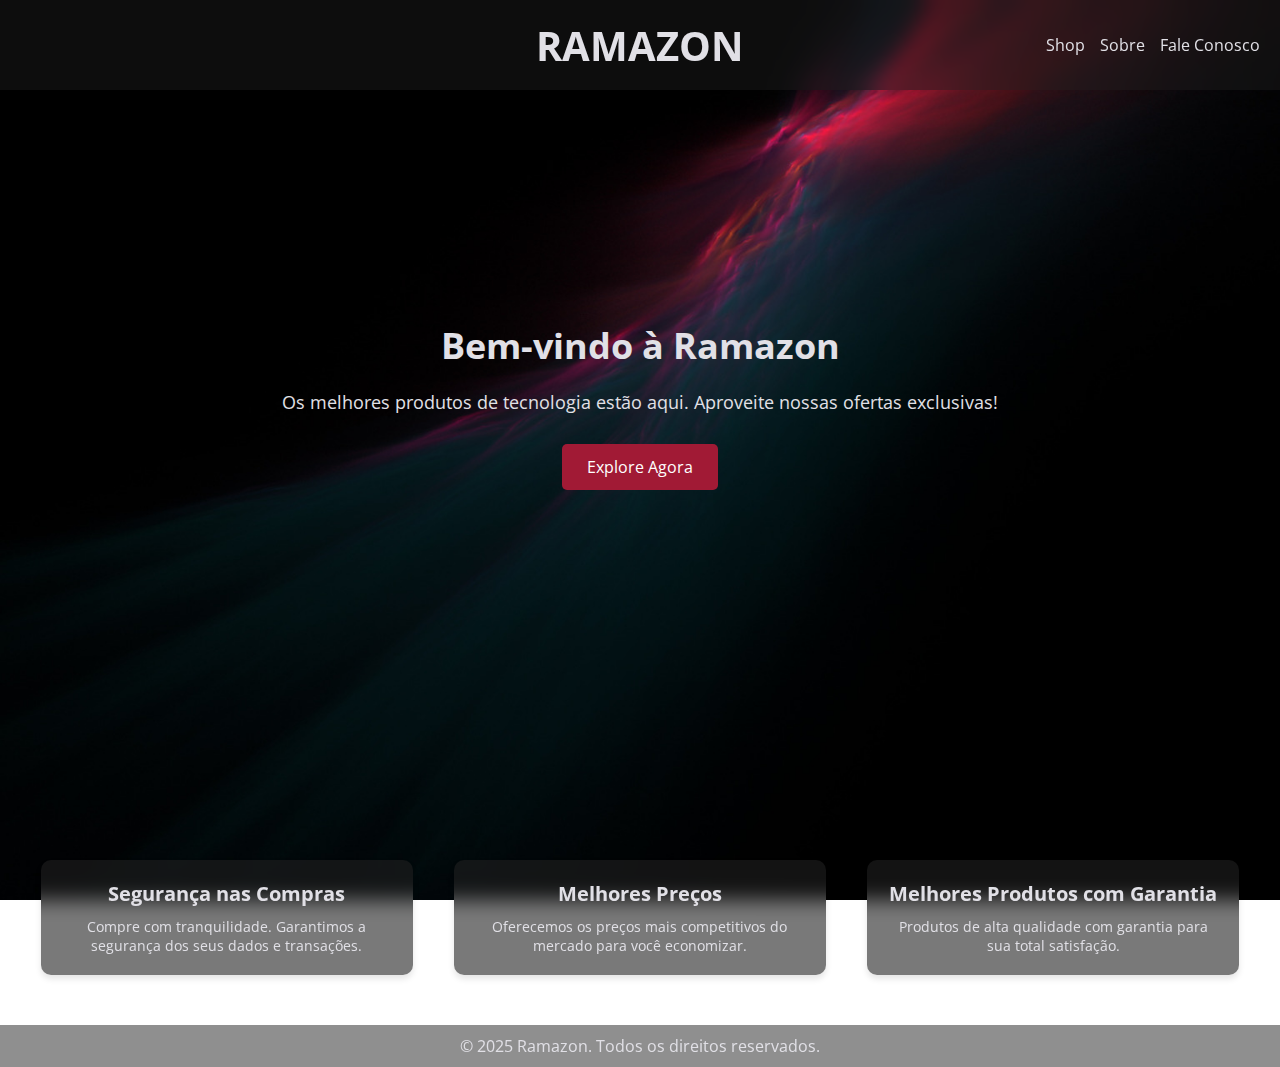
<file: index.html>
<!DOCTYPE html>
<html lang="pt-br">

<head>
    <meta charset="UTF-8">
    <meta name="viewport" content="width=device-width, initial-scale=1.0">
    <title>Ramazon</title>

    <link rel="stylesheet" href="style/landingPage.css">
</head>

<body>
    <div class="container">
        <header>
            <div class="title-header">
                <h1><a href="index.html">RAMAZON</a></h1>
            </div>
            <div class="header-links">
                <a href="shop.html">Shop</a>
                <a href="sobre.html">Sobre</a>
                <a href="contato.html">Fale Conosco</a>
            </div>
        </header>
    
        <main>
            <section class="landing-banner">
                <div class="banner-content">
                    <h1>Bem-vindo à Ramazon</h1>
                    <p>Os melhores produtos de tecnologia estão aqui. Aproveite nossas ofertas exclusivas!</p>
                    <a href="shop.html" class="btn-cta">Explore Agora</a>
                </div>
            </section>

            <section class="features">
                <div class="card">
                    <h2>Segurança nas Compras</h2>
                    <p>Compre com tranquilidade. Garantimos a segurança dos seus dados e transações.</p>
                </div>
                <div class="card">
                    <h2>Melhores Preços</h2>
                    <p>Oferecemos os preços mais competitivos do mercado para você economizar.</p>
                </div>
                <div class="card">
                    <h2>Melhores Produtos com Garantia</h2>
                    <p>Produtos de alta qualidade com garantia para sua total satisfação.</p>
                </div>
            </section>
        </main>
    
        <footer>
            <p>© 2025 Ramazon. Todos os direitos reservados.</p>
        </footer>
    </div>
</body>

</html>
</file>
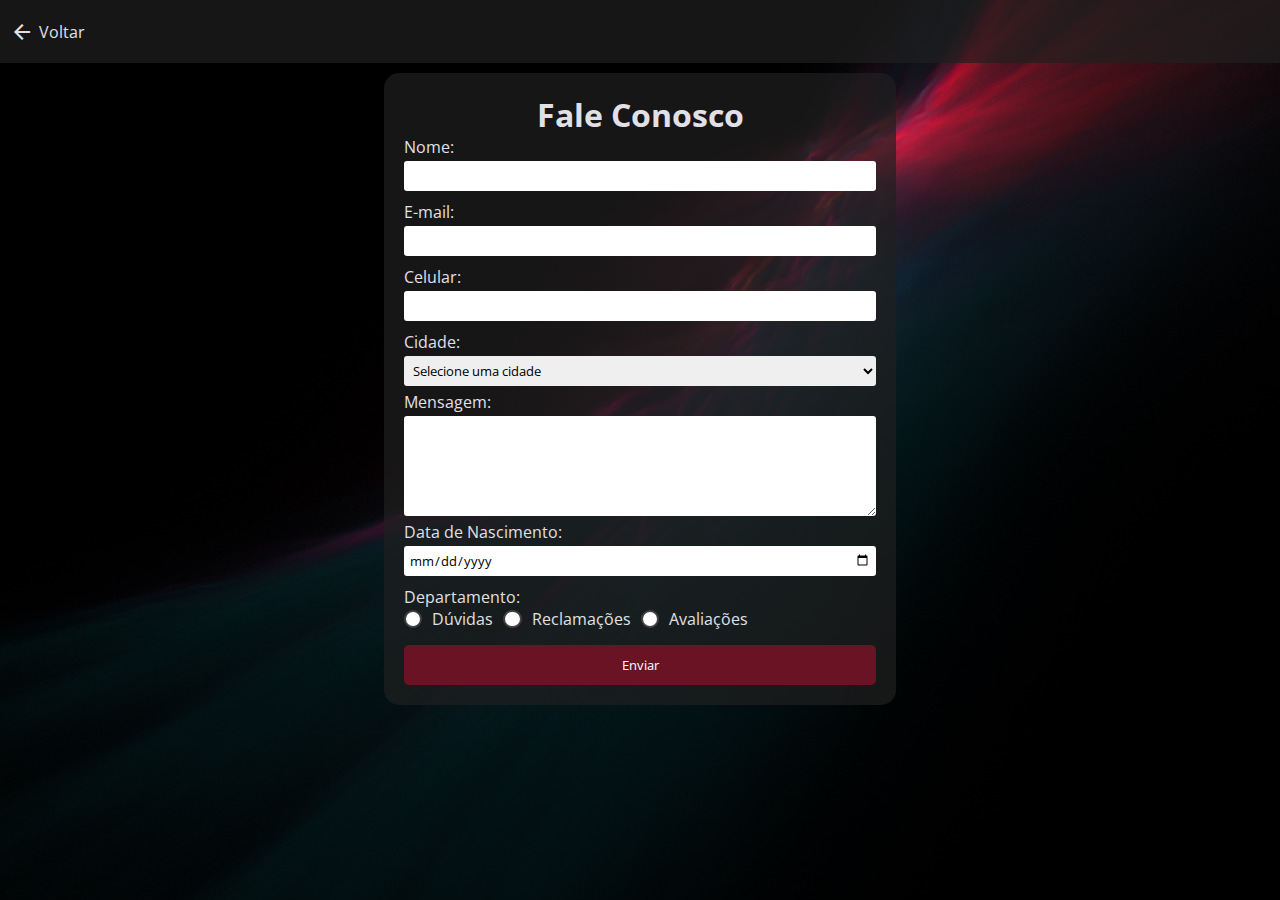
<file: contato.html>
<!DOCTYPE html>
<html lang="pt-br">

<head>
    <meta charset="UTF-8">
    <meta name="viewport" content="width=device-width, initial-scale=1.0">
    <title>Contato</title>

    <link rel="stylesheet" href="style/contato.css">
    <link rel="stylesheet" href="https://fonts.googleapis.com/css2?family=Material+Symbols+Outlined:opsz,wght,FILL,GRAD@20..48,100..700,0..1,-50..200&icon_names=arrow_back" />
</head>

<body>  
    <div class="container">
        <div class="btn-voltar">
            <a href="index.html"><button type="button">
                    <span class="material-symbols-outlined">
                        arrow_back
                    </span>Voltar</button></a>
        </div>

        <div class="form">
            <h1>Fale Conosco</h1>
            <form action="">
                <div class="form-group">
                    <label for="nome">Nome: </label>
                    <input type="text" id="nome" name="nome" required>
                </div>

                <div class="form-group">
                    <label for="email">E-mail: </label>
                    <input type="email" id="email" name="email" required>
                </div>

                <div class="form-group">
                    <label for="celular">Celular: </label>
                    <input type="number" pattern="^\(\d{2}\)\d{5}-\d{4}$" id="celular" name="celular">
                </div>

                <div class="form-group">
                    <label for="cidade">Cidade: </label>
                    <select name="cidade" id="cidade" required>
                        <option value="" disabled selected>Selecione uma cidade</option>
                        <option value="sao-paulo">São Paulo</option>
                        <option value="sjc">São José dos Campos</option>
                        <option value="jacarei">Jacareí</option>
                        <option value="taubate">Taubaté</option>
                        <option value="guararema">Guararema</option>
                    </select>
                </div>

                <div class="form-group">
                    <label for="mensagem">Mensagem: </label>
                    <textarea name="mensagem" id="mensagem" cols="30" rows="10" required></textarea>
                </div>

                <div class="form-group">
                    <label for="data-nasc">Data de Nascimento: </label>
                    <input type="date" id="data-nasc" name="data-nasc" required>
                </div>

                <div class="form-group-radio">
                    <label for="departamento">Departamento: </label>
                    <div class="radio-group">
                        <input type="radio" id="vendas" name="departamento" value="vendas" required> <label for="vendas">Dúvidas</label>
                        <input type="radio" id="reclamacoes" name="departamento" value="reclamacoes" required> <label for="reclamacoes">Reclamações</label>
                        <input type="radio" id="avaliacoes" name="departamento" value="avaliacoes" required> <label for="avaliacoes">Avaliações</label>
                    </div>
                </div>

                <button type="submit" class="btn-enviar">Enviar</button>
            </form>
        </div>
    </div>
</body>

</html>
</file>
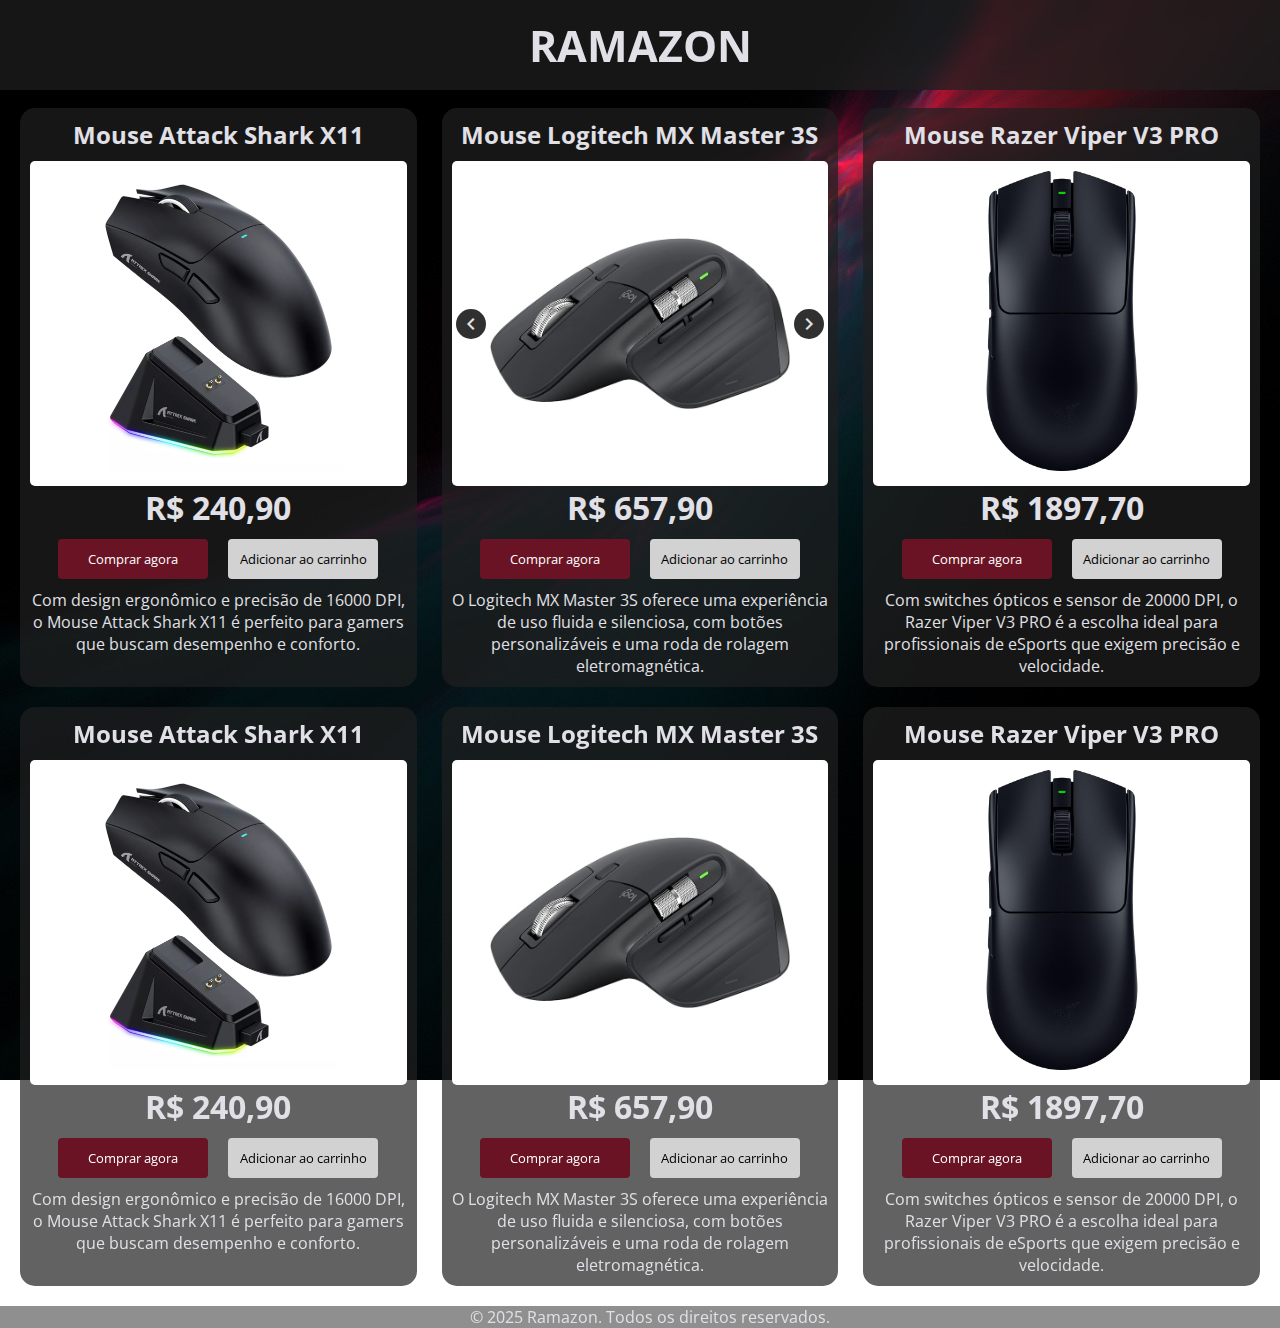
<file: shop.html>
<!DOCTYPE html>
<html lang="pt-br">

<head>
    <meta charset="UTF-8">
    <meta name="viewport" content="width=device-width, initial-scale=1.0">
    <title>Ramazon</title>

    <link rel="stylesheet" href="style/home.css">
    <link rel="stylesheet" href="https://fonts.googleapis.com/icon?family=Material+Icons" />
</head>

<body>
    <div class="container">
        <header>
            <div class="title-header">
                <h1><a href="index.html">RAMAZON</a></h1>
            </div>
        </header>

        <main>
            <div class="produtos">
                <div class="produto1">
                    <h2>Mouse Attack Shark X11</h2>
                    <div class="img-produto1">
                        <img src="assets/attack-shark-x11.webp" alt="Foto Mouse Attack Shark X11"> <br>
                    </div>
                    <h1>R$ 240,90</h1>
                    <div class="produto1-btns">
                        <button type="button" class="btn-comprar">Comprar agora</button>
                        <button type="button" class="btn-carrinho">Adicionar ao carrinho</button>
                    </div>
                    <p>Com design ergonômico e precisão de 16000 DPI, o Mouse Attack Shark X11 é perfeito para gamers
                        que
                        buscam
                        desempenho e conforto.</p>
                </div>
                <div class="produto2">
                    <h2>Mouse Logitech MX Master 3S</h2>
                    <div class="carousel">
                        <button type="button" class="carousel-btn left" onclick="toggleCarousel('left')">
                            <span class="material-icons">
                                chevron_left
                            </span>
                        </button>
                        <img id="produto2-img" src="assets/mxmaster.jpg" alt="Foto Mouse Logitech MX Master 3S">
                        <video id="produto2-video" controls style="display: none;">
                            <source src="assets/video-mxmaster.mp4" type="video/mp4">
                        </video>
                        <button type="button" class="carousel-btn right" onclick="toggleCarousel('right')">
                            <span class="material-icons">
                                chevron_right
                            </span>
                        </button>
                    </div>
                    <h1>R$ 657,90</h1>
                    <div class="produto2-btns">
                        <button type="button" class="btn-comprar">Comprar agora</button>
                        <button type="button" class="btn-carrinho">Adicionar ao carrinho</button>
                    </div>
                    <p>O Logitech MX Master 3S oferece uma experiência de uso fluida e silenciosa, com botões
                        personalizáveis e
                        uma roda de rolagem eletromagnética.</p>
                </div>
                <div class="produto3">
                    <h2>Mouse Razer Viper V3 PRO</h2>
                    <div class="img-produto3">
                        <img src="assets/razer-viper-v3-pro.jpg" alt="Foto Mouse Razer Viper V3 PRO"> <br>
                    </div>
                    <h1>R$ 1897,70</h1>
                    <div class="produto3-btns">
                        <button type="button" class="btn-comprar">Comprar agora</button>
                        <button type="button" class="btn-carrinho">Adicionar ao carrinho</button>
                    </div>
                    <p>Com switches ópticos e sensor de 20000 DPI, o Razer Viper V3 PRO é a escolha ideal para
                        profissionais
                        de
                        eSports que exigem precisão e velocidade.</p>
                </div>
            </div>

            <div class="produtos">
                <div class="produto1">
                    <h2>Mouse Attack Shark X11</h2>
                    <div class="img-produto1">
                        <img src="assets/attack-shark-x11.webp" alt="Foto Mouse Attack Shark X11"> <br>
                    </div>
                    <h1>R$ 240,90</h1>
                    <div class="produto1-btns">
                        <button type="button" class="btn-comprar">Comprar agora</button>
                        <button type="button" class="btn-carrinho">Adicionar ao carrinho</button>
                    </div>
                    <p>Com design ergonômico e precisão de 16000 DPI, o Mouse Attack Shark X11 é perfeito para gamers
                        que
                        buscam
                        desempenho e conforto.</p>
                </div>
                <div class="produto2">
                    <h2>Mouse Logitech MX Master 3S</h2>
                    <div class="carousel">
                        <img id="produto2-img" src="assets/mxmaster.jpg" alt="Foto Mouse Logitech MX Master 3S">
                    </div>
                    <h1>R$ 657,90</h1>
                    <div class="produto2-btns">
                        <button type="button" class="btn-comprar">Comprar agora</button>
                        <button type="button" class="btn-carrinho">Adicionar ao carrinho</button>
                    </div>
                    <p>O Logitech MX Master 3S oferece uma experiência de uso fluida e silenciosa, com botões
                        personalizáveis e
                        uma roda de rolagem eletromagnética.</p>
                </div>
                <div class="produto3">
                    <h2>Mouse Razer Viper V3 PRO</h2>
                    <div class="img-produto3">
                        <img src="assets/razer-viper-v3-pro.jpg" alt="Foto Mouse Razer Viper V3 PRO"> <br>
                    </div>
                    <h1>R$ 1897,70</h1>
                    <div class="produto3-btns">
                        <button type="button" class="btn-comprar">Comprar agora</button>
                        <button type="button" class="btn-carrinho">Adicionar ao carrinho</button>
                    </div>
                    <p>Com switches ópticos e sensor de 20000 DPI, o Razer Viper V3 PRO é a escolha ideal para
                        profissionais
                        de
                        eSports que exigem precisão e velocidade.</p>
                </div>
            </div>
        </main>

        <footer>
            <p>© 2025 Ramazon. Todos os direitos reservados.</p>
        </footer>
    </div>
    
    <script>
        function toggleCarousel(direction) {
            const img = document.getElementById('produto2-img');
            const video = document.getElementById('produto2-video');
            if (direction === 'left' || direction === 'right') {
                if (img.style.display === 'none') {
                    img.style.display = 'block';
                    video.style.display = 'none';
                } else {
                    img.style.display = 'none';
                    video.style.display = 'block';
                }
            }
        }
    </script>
</body>

</html>
</file>
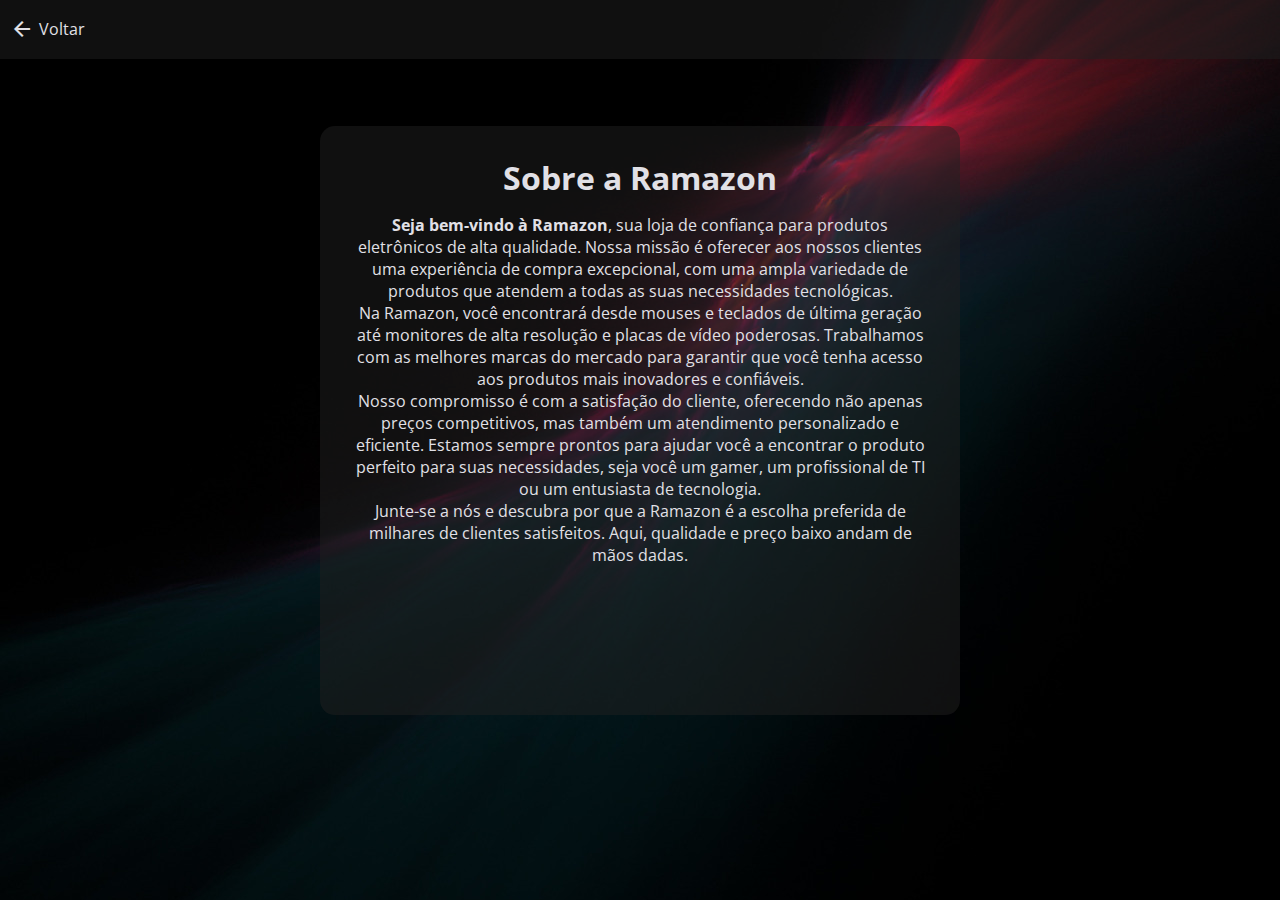
<file: sobre.html>
<!DOCTYPE html>
<html lang="pt-br">

<head>
    <meta charset="UTF-8">
    <meta name="viewport" content="width=device-width, initial-scale=1.0">
    <title>Sobre - Ramazon</title>

    <link rel="stylesheet" href="style/sobre.css">
    <link rel="stylesheet"
        href="https://fonts.googleapis.com/css2?family=Material+Symbols+Outlined:opsz,wght,FILL,GRAD@20..48,100..700,0..1,-50..200&icon_names=arrow_back" />
</head>

<body>
    <div class="container">
        <header class="btn-voltar">
            <a href="index.html"><button type="button">
                    <span class="material-symbols-outlined">
                        arrow_back
                    </span>Voltar</button></a>
        </header>


        <div class="texto">
            <div class="conteudo-texto">
                <h1 class="sobre-title">Sobre a Ramazon</h1>
                <p>
                    <b>Seja bem-vindo à Ramazon</b>, sua loja de confiança para produtos eletrônicos de alta qualidade.
                    Nossa missão é
                    oferecer aos nossos clientes uma experiência de compra excepcional, com uma ampla variedade de
                    produtos
                    que atendem a todas as suas necessidades tecnológicas.
                </p>
                <p>
                    Na Ramazon, você encontrará desde mouses e teclados de última geração até monitores de alta
                    resolução e
                    placas de vídeo poderosas. Trabalhamos com as melhores marcas do mercado para garantir que você
                    tenha
                    acesso aos produtos mais inovadores e confiáveis.
                </p>
                <p>
                    Nosso compromisso é com a satisfação do cliente, oferecendo não apenas preços competitivos, mas
                    também
                    um atendimento personalizado e eficiente. Estamos sempre prontos para ajudar você a encontrar o
                    produto
                    perfeito para suas necessidades, seja você um gamer, um profissional de TI ou um entusiasta de
                    tecnologia.
                </p>
                <p>
                    Junte-se a nós e descubra por que a Ramazon é a escolha preferida de milhares de clientes
                    satisfeitos.
                    Aqui, qualidade e preço baixo andam de mãos dadas.
                </p>
            </div>
        </div>
    </div>
</body>

</html>
</file>
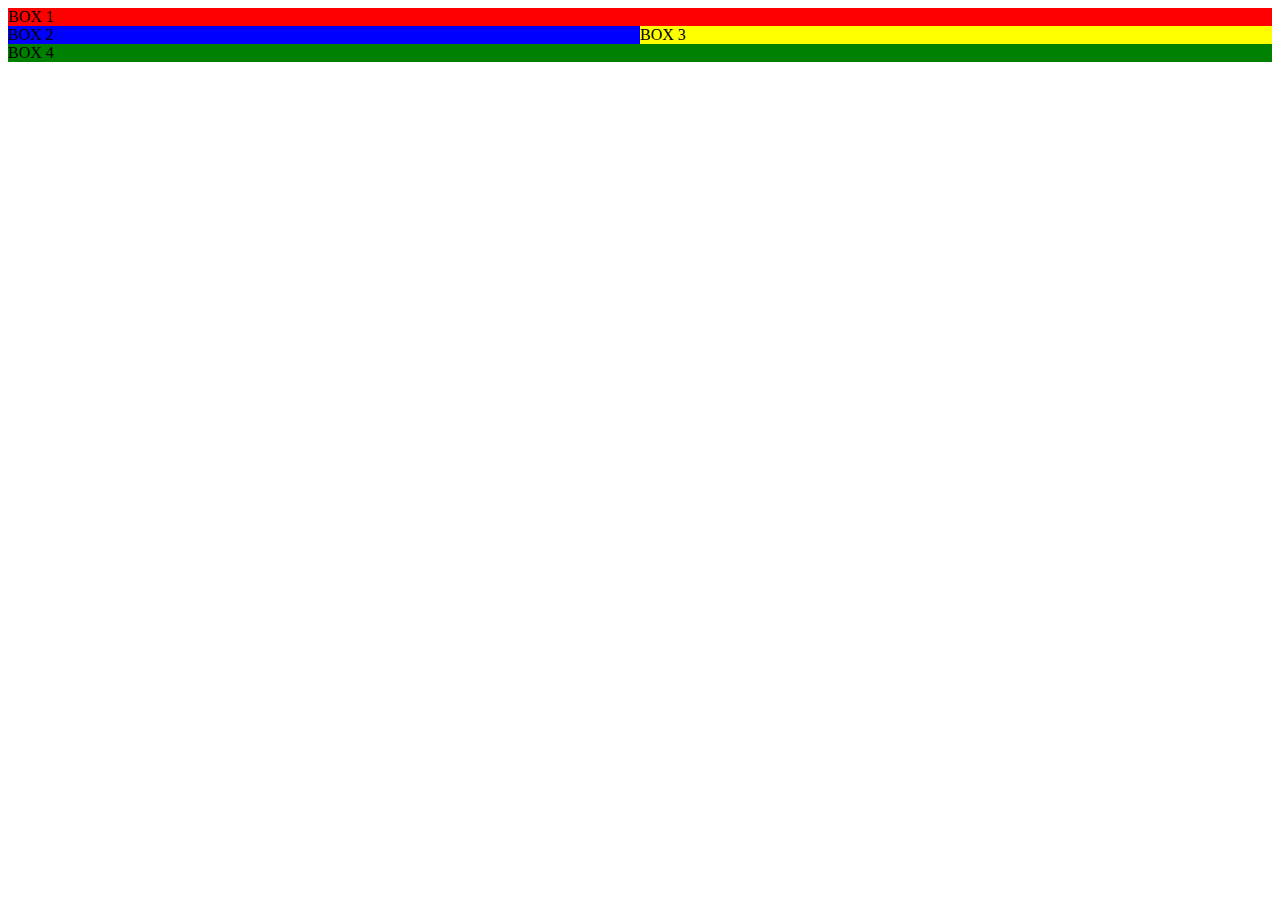
<file: test/teste.html>
<!DOCTYPE html>
<html lang="pt-br">

<head>
    <meta charset="UTF-8">
    <meta name="viewport" content="width=device-width, initial-scale=1.0">
    <title>Teste</title>

    <style>
        .box-1 {
            background-color: red;
        }

        .box-2 {
            background-color: blue;
            float: left;
            width: 50%;
        }

        .box-3 {
            background-color: yellow;
            float: right;
            width: 50%;
        }

        .box-4 {
            background-color: green;
            clear: both;
        }
    </style>
</head>

<body>
    <div class="box-1">
        BOX 1
    </div>
    <div class="box-2">
        BOX 2
    </div>
    <div class="box-3">
        BOX 3 
    </div>
    <div class="box-4">
        BOX 4 
    </div>
</body>

</html>
</file>
<file: style/landingPage.css>
@import url('https://fonts.googleapis.com/css2?family=Open+Sans:ital,wght@0,300..800;1,300..800&display=swap');

* {
    margin: 0;
    padding: 0;
    box-sizing: border-box;
    font-family: "Open Sans", sans-serif;
}

.container {
    background-image: url("/assets/dark-background.jpg");
    background-size: cover;
    background-position: center;
    background-repeat: no-repeat;
    background-attachment: fixed;
    display: flex;
    flex-direction: column;
    width: 100%;
    min-height: 100vh;
}

header {
    display: flex;
    justify-content: space-between;
    align-items: center;
    width: 100%;
    height: 10vh;
    background-color: rgba(32, 32, 32, 0.4);
    color: rgb(225, 224, 230);
    position: fixed;
    top: 0;
    z-index: 1000;
    padding: 0 20px;
    backdrop-filter: blur(10px);
    -webkit-backdrop-filter: blur(10px);
}

header .title-header {
    position: absolute;
    left: 50%;
    transform: translateX(-50%);
    text-align: center;
}

header .title-header h1 {
    font-size: 40px;
    text-align: center;
}

header .title-header h1 a {
    text-decoration: none;
    color: rgb(225, 224, 230);
}

header .header-links {
    display: flex;
    gap: 15px;
    margin-left: auto;
}

.header-links a {
    text-decoration: none;
    color: rgb(225, 224, 230);
    font-size: 16px;
}

.header-links a:hover {
    color: #a11a35;
}

.header-links a:active {
    color: #6a1324;
}

.landing-banner {
    display: flex;
    justify-content: center;
    align-items: center;
    text-align: center;
    width: 100%;
    height: 90vh;
    color: rgb(225, 224, 230);
    padding: 20px;
}

.banner-content h1 {
    font-size: 36px;
    margin-bottom: 20px;
}

.banner-content p {
    font-size: 18px;
    margin-bottom: 30px;
}

.btn-cta {
    display: inline-block;
    padding: 12px 25px;
    font-size: 16px;
    color: #fff;
    background-color: #a11a35;
    text-decoration: none;
    border-radius: 5px;
    transition: background-color 0.3s ease;
}

.btn-cta:hover {
    background-color: #c53f5a;
}

.btn-cta:active {
    background-color: #6a1324;
}

.features {
    display: flex;
    justify-content: space-around;
    align-items: flex-start;
    flex-wrap: wrap;
    padding: 40px 20px;
    color: #202020;
}

.card {
    background-color: rgba(32, 32, 32, 0.6);
    backdrop-filter: blur(10px);
    -webkit-backdrop-filter: blur(10px);
    border-radius: 10px;
    color: rgb(225, 224, 230);
    box-shadow: 0 4px 6px rgba(0, 0, 0, 0.1);
    padding: 20px;
    width: 30%;
    text-align: center;
    margin: 10px;
    transition: transform 0.3s ease, box-shadow 0.3s ease;
    position: relative;
}

.card h2 {
    font-size: 20px;
    margin-bottom: 10px;
}

.card p {
    font-size: 14px;
}

.card:hover {
    transform: translateY(-10px);
    box-shadow: 0 6px 10px rgba(0, 0, 0, 0.15);
}

footer {
    background-color: rgba(32, 32, 32, 0.5);
    backdrop-filter: blur(10px);
    -webkit-backdrop-filter: blur(10px);
    color: rgb(225, 224, 230);
    padding: 10px 20px;
    text-align: center;
}

@media (max-width: 768px) {
    header {
        height: auto;
        padding: 15px;
    }

    .header-links {
        justify-content: center;
        margin-top: 10px;
    }

    header .title-header h1 {
        font-size: 32px;
    }
}

@media (max-width: 480px) {
    header {
        flex-direction: column;
        padding: 15px;
        height: auto;
        align-items: center;
        justify-content: center;
    }

    header .title-header {
        position: relative;
        left: auto;
        transform: none;
        margin-bottom: 10px;
        width: 100%;
        text-align: center;
    }

    .header-links {
        flex-wrap: wrap;
        justify-content: center;
        margin: 0;
        width: 100%;
        order: 2;
    }

    header .title-header {
        order: 1;
    }

    header .title-header h1 {
        font-size: 32px;
    }

    .header-links a {
        font-size: 14px;
    }

    .banner-content h1 {
        font-size: 28px;
    }

    .banner-content p {
        font-size: 16px;
    }

    .btn-cta {
        font-size: 14px;
        padding: 10px 20px;
    }

    .features {
        flex-direction: column;
        align-items: center;
    }

    .card {
        width: 90%;
        margin: 10px 0;
    }

    .banner-content h1 {
        font-size: 24px;
    }

    .banner-content p {
        font-size: 14px;
    }

    .btn-cta {
        font-size: 12px;
        padding: 8px 16px;
    }

    .card {
        width: 100%;
        margin: 10px 0;
    }
}
</file>
<file: style/contato.css>
@import url('https://fonts.googleapis.com/css2?family=Open+Sans:ital,wght@0,300..800;1,300..800&display=swap');

* {
    margin: 0;
    padding: 0;
    box-sizing: border-box;
    font-family: "Open Sans", sans-serif;
}

.container {
    display: flex;
    justify-content: start;
    flex-direction: column;
    align-items: center;
    background-image: url("/assets/dark-background.jpg");
    background-size: center;
    background-position: top;
    background-repeat: no-repeat;
    background-attachment: fixed;
    width: 100%;
    height: 100vh;
}

.form {
    width: 40%;
    color: rgb(225, 224, 230);
    background-color: rgba(32, 32, 32, 0.7);
    padding: 20px;
    border-radius: 15px;
}

.form h1 {
    text-align: center;
}

.form-group {
    display: flex;
    flex-direction: column;
    margin-bottom: 5px;
}

.form-group-radio {
    display: flex;
    flex-direction: column;
    margin-bottom: 5px;
}

.form-group label {
    margin-bottom: 3px;
}

.form-group input {
    margin-bottom: 5px;
}

.form-group input,
.form-group select,
.form-group textarea {
    width: 100%;
    height: 30px;
    padding: 5px;
    border-radius: 3px;
    border: none;
}

.form-group textarea {
    height: 100px;
    max-width: 100%;
}

.form-group input[type="radio"] {
    width: auto;
    border-radius: 0;
}

.radio-group {
    display: flex;
    align-items: center;
    flex-direction: row;
    gap: 10px;
}

input[type="radio"] {
    appearance: none;
    background-color: #fff;
    margin: 0;
    font: inherit;
    color: #404040;
    width: 1.15em;
    height: 1.15em;
    border: 0.15em solid #404040;
    border-radius: 50%;
    display: grid;
    place-content: center;
    cursor: pointer;
}

input[type="radio"]::before {
    content: "";
    width: 0.65em;
    height: 0.65em;
    border-radius: 50%;
    transform: scale(0);
    transition: 120ms transform ease-in-out;
    box-shadow: inset 1em 1em #404040;
}

input[type="radio"]:checked::before {
    transform: scale(1);
    box-shadow: inset 1em 1em #6a1324;
}

.btn-enviar {
    width: 100%;
    height: 40px;
    border: none;
    border-radius: 5px;
    background-color: #6a1324;
    color: #ffffff;
    cursor: pointer;
    margin-top: 10px;
}

.btn-enviar:hover {
    background-color: #9d1b35;
}

.btn-enviar:active {
    background-color: #6a1324;
}

.btn-voltar {
    display: flex;
    justify-content: start;
    align-items: center;
    width: 100%;
    height: 7vh;
    background-color: rgba(32, 32, 32, 0.7);
    padding-left: 10px;
    margin-bottom: 10px;
}

.btn-voltar a {
    display: flex;
    align-items: center;
    text-decoration: none;
    color: rgb(225, 224, 230);
}

.btn-voltar button {
    display: flex;
    align-items: center;
    background-color: transparent;
    border: none;
    color: inherit;
    font-size: inherit;
    cursor: pointer;
}

.btn-voltar button:hover {
    color: #6a1324;
}

.btn-voltar button:active {
    color: #b82240;
}

.btn-voltar .material-symbols-outlined {
    margin-right: 5px;
}
</file>
<file: style/home.css>
@import url('https://fonts.googleapis.com/css2?family=Open+Sans:ital,wght@0,300..800;1,300..800&display=swap');

* {
    margin: 0;
    padding: 0;
    box-sizing: border-box;
    font-family: "Open Sans", sans-serif;
}

.container {
    display: flex;
    width: 100%;
    height: 100%;
    justify-content: space-between;
    flex-direction: column;
    background-image: url("/assets/dark-background.jpg");
    background-size: center;
    background-position: top;
    background-repeat: no-repeat;
    background-attachment: fixed;
    backdrop-filter: blur(10px);
    -webkit-backdrop-filter: blur(10px);
    position: relative;
}

/* Header */
header {
    display: flex;
    justify-content: center;
    align-items: center;
    width: 100%;
    height: 10vh;
    background-color: rgba(32, 32, 32, 0.7);
    color: rgb(225, 224, 230);
    position: fixed;
    backdrop-filter: blur(10px);
    -webkit-backdrop-filter: blur(10px);
    z-index: 1000;
}

header .title-header {
    display: flex;
    align-items: center;
    position: absolute;
    left: 50%;
    height: 100%;
    transform: translateX(-50%);
}

header .title-header h1 {
    font-size: 32pt;
    position: relative;
}

header .title-header h1 a {
    text-decoration: none;
    color: rgb(225, 224, 230);
    position: relative;
}

header .header-links {
    display: flex;
    align-items: center;
    flex-direction: row;
    justify-content: flex-end;
    width: 100%;
    height: 100%;
    position: relative;
}

.header-links a {
    margin-right: 20px;
    text-decoration: none;
    color: rgb(225, 224, 230);
    position: relative;
}

.header-links a:hover {
    color: #c53f5a;
}

.header-links a:active {
    color: #6a1324;
}

/* Main */
main {
    display: flex;
    width: 100%;
    height: 100%;
    justify-content: space-between;
    flex-direction: column;
    padding: 12vh 20px 0 20px;
    min-width: 100%;
    min-height: 100vh;
    position: relative;
}

.produtos {
    display: flex;
    width: 100%;
    justify-content: space-between;
    margin-bottom: 20px;
    position: relative;
}

.produto1,
.produto2,
.produto3 {
    padding: 10px;
    background-color: rgba(32, 32, 32, 0.7);
    border-radius: 15px;
    width: 32%;
    display: flex;
    flex-direction: column;
    text-align: center;
    color: rgb(225, 224, 230);
    position: relative;
}

.carousel {
    display: flex;
    justify-content: center;
    align-items: center;
    background-color: white;
    width: 100%;
    height: 65%;
    margin-top: 10px;
    border-radius: 5px;
    position: relative;
}

.carousel button {
    background-color: #303030;
    color: rgb(225, 224, 230);
    border: none;
    border-radius: 50%;
    width: 30px;
    height: 30px;
    margin: auto;
    display: flex;
    justify-content: center;
    align-items: center;
    cursor: pointer;
    position: relative;
}

.carousel button:hover {
    background-color: #101010;
}

.carousel button:active {
    background-color: #6a1324;
}

.material-icons {
    font-size: 20px;
    position: relative;
}

.img-produto1, .img-produto3 {
    width: 100%;
    height: auto;
    background-color: white;
    padding: 10px;
    margin-top: 10px;
    border-radius: 5px;
    position: relative;
}

img, video {
    width: 100%;
    height: auto;
    max-width: 300px;
    max-height: 300px;
    object-fit: contain;
    position: relative;
}

.produto1-btns, .produto2-btns, .produto3-btns {
    display: flex;
    width: 100%;
    align-items: center;
    justify-content: center;
    padding: 10px;
    position: relative;
}

.produto1-btns button, .produto2-btns button, .produto3-btns button {
    width: 150px;
    height: 40px;
    margin: 0 10px 0 10px;
    border: none;
    border-radius: 4px;
    position: relative;
}

.btn-comprar {
    background-color: #6a1324;
    cursor: pointer;
    color: white;
    position: relative;
}

.btn-comprar:hover {
    background-color: #9e3247;
}

.btn-comprar:active {
    background-color: #6a1324;
}

.btn-carrinho {
    background-color: rgb(211, 210, 210);
    cursor: pointer;
    position: relative;
}

.btn-carrinho:hover {
    background-color: rgb(161, 161, 161);
}

.btn-carrinho:active {
    background-color: rgb(124, 124, 124);
}

.veja-mais {
    display: flex;
    flex-direction: column;
    padding: 20px;
    color: rgb(225, 224, 230);
    position: relative;
}

.veja-mais a {
    text-decoration: none;
    color: rgb(225, 224, 230);
    position: relative;
}

.veja-mais a:hover {
    color: rgb(36, 251, 76);
}

.veja-mais a:active {
    color: rgb(26, 146, 48);
}

footer {
    background-color: rgba(32, 32, 32, 0.5);
    backdrop-filter: blur(10px);
    -webkit-backdrop-filter: blur(10px);
    color: rgb(225, 224, 230);
    padding-left: 20px;
    display: flex;
    flex-direction: row;
    align-items: center;
    justify-content: center;
    position: relative;
}
</file>
<file: style/sobre.css>
@import url('https://fonts.googleapis.com/css2?family=Open+Sans:ital,wght@0,300..800;1,300..800&display=swap');

* {
    margin: 0;
    padding: 0;
    box-sizing: border-box;
    font-family: "Open Sans", sans-serif;
}

.container {
    display: flex;
    justify-content: center;
    flex-direction: column;
    /* align-items: center;
    flex-direction: column; */
    width: 100%;
    height: 100vh;
    background-image: url("/assets/dark-background.jpg");
    background-size: center;
    background-position: top;
    background-repeat: no-repeat;
    background-attachment: fixed;
    backdrop-filter: blur(10px);
    -webkit-backdrop-filter: blur(10px);
}

header {
    display: flex;
    justify-content: start;
    align-items: center;
    width: 100%;
    height: 7vh;
    background-color: rgba(32, 32, 32, 0.5);
    padding-left: 10px;
}

.texto {
    display: flex;
    width: 100%;
    height: 100%;
    justify-content: center;
    align-items: center;
    text-align: center;
}

.conteudo-texto {
    width: 50%;
    height: 70%;
    background-color: rgba(32, 32, 32, 0.5);
    border-radius: 15px;
    color: rgb(225, 224, 230);
    padding: 30px;
    transform: translateY(-10%);
}

.btn-voltar a {
    display: flex;
    align-items: center;
    text-decoration: none;
    color: rgb(225, 224, 230);
}

.btn-voltar button {
    display: flex;
    align-items: center;
    background-color: transparent;
    border: none;
    color: inherit;
    font-size: inherit;
    cursor: pointer;
}

.btn-voltar button:hover {
    color: #6a1324;
}

.btn-voltar button:active {
    color: #a71c38;
}

.btn-voltar .material-symbols-outlined {
    margin-right: 5px;
}

.sobre-title {
    margin-bottom: 15px;
}
</file>
